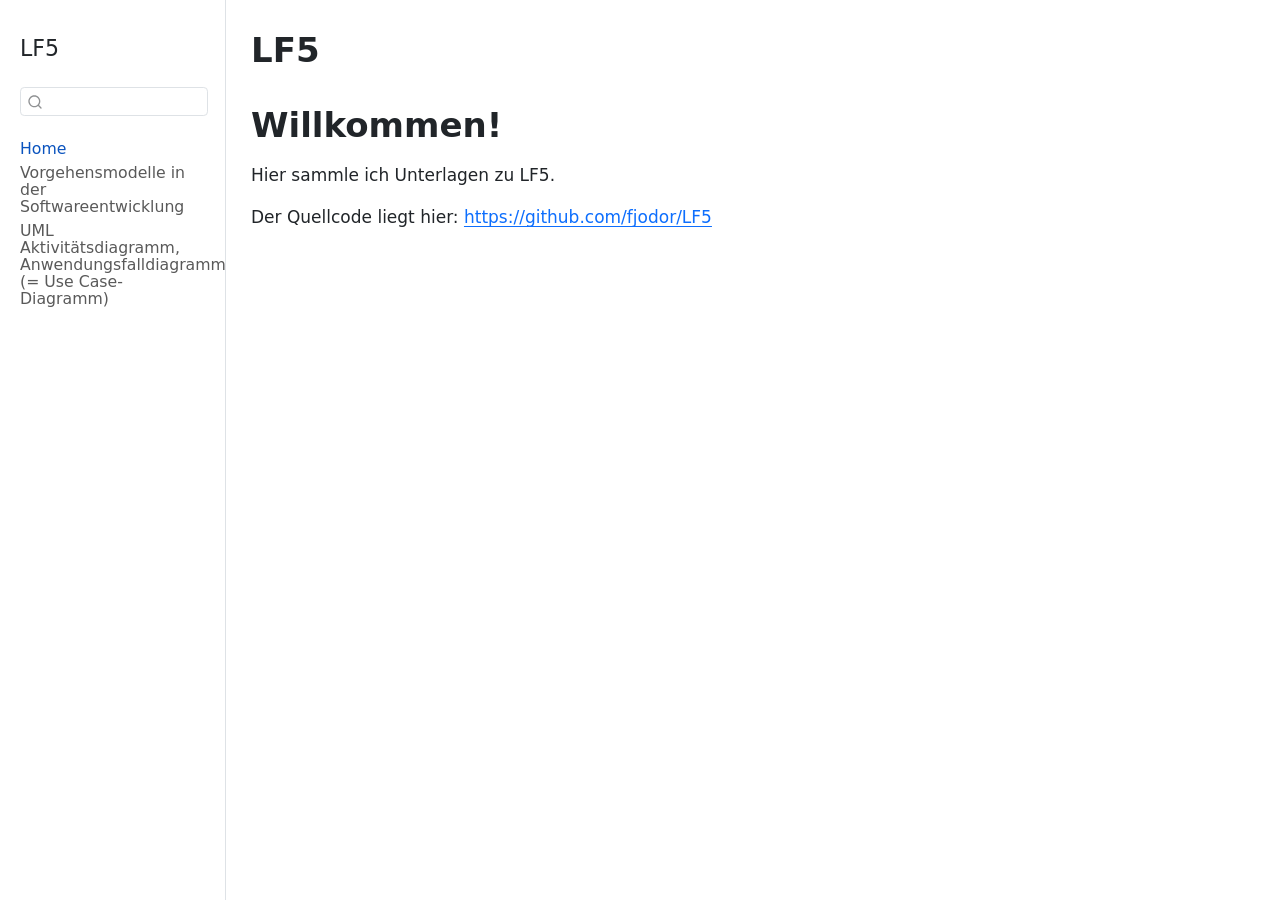
<file: index.html>
<!DOCTYPE html>
<html xmlns="http://www.w3.org/1999/xhtml" lang="en" xml:lang="en"><head>

<meta charset="utf-8">
<meta name="generator" content="quarto-1.7.31">

<meta name="viewport" content="width=device-width, initial-scale=1.0, user-scalable=yes">


<title>LF5</title>
<style>
code{white-space: pre-wrap;}
span.smallcaps{font-variant: small-caps;}
div.columns{display: flex; gap: min(4vw, 1.5em);}
div.column{flex: auto; overflow-x: auto;}
div.hanging-indent{margin-left: 1.5em; text-indent: -1.5em;}
ul.task-list{list-style: none;}
ul.task-list li input[type="checkbox"] {
  width: 0.8em;
  margin: 0 0.8em 0.2em -1em; /* quarto-specific, see https://github.com/quarto-dev/quarto-cli/issues/4556 */ 
  vertical-align: middle;
}
</style>


<script src="site_libs/quarto-nav/quarto-nav.js"></script>
<script src="site_libs/quarto-nav/headroom.min.js"></script>
<script src="site_libs/clipboard/clipboard.min.js"></script>
<script src="site_libs/quarto-search/autocomplete.umd.js"></script>
<script src="site_libs/quarto-search/fuse.min.js"></script>
<script src="site_libs/quarto-search/quarto-search.js"></script>
<meta name="quarto:offset" content="./">
<script src="site_libs/quarto-html/quarto.js" type="module"></script>
<script src="site_libs/quarto-html/tabsets/tabsets.js" type="module"></script>
<script src="site_libs/quarto-html/popper.min.js"></script>
<script src="site_libs/quarto-html/tippy.umd.min.js"></script>
<script src="site_libs/quarto-html/anchor.min.js"></script>
<link href="site_libs/quarto-html/tippy.css" rel="stylesheet">
<link href="site_libs/quarto-html/quarto-syntax-highlighting-e1a5c8363afafaef2c763b6775fbf3ca.css" rel="stylesheet" id="quarto-text-highlighting-styles">
<script src="site_libs/bootstrap/bootstrap.min.js"></script>
<link href="site_libs/bootstrap/bootstrap-icons.css" rel="stylesheet">
<link href="site_libs/bootstrap/bootstrap-db520ea6ce63fd5b8590e847b32fb8e3.min.css" rel="stylesheet" append-hash="true" id="quarto-bootstrap" data-mode="light">
<script id="quarto-search-options" type="application/json">{
  "location": "sidebar",
  "copy-button": false,
  "collapse-after": 3,
  "panel-placement": "start",
  "type": "textbox",
  "limit": 50,
  "keyboard-shortcut": [
    "f",
    "/",
    "s"
  ],
  "show-item-context": false,
  "language": {
    "search-no-results-text": "No results",
    "search-matching-documents-text": "matching documents",
    "search-copy-link-title": "Copy link to search",
    "search-hide-matches-text": "Hide additional matches",
    "search-more-match-text": "more match in this document",
    "search-more-matches-text": "more matches in this document",
    "search-clear-button-title": "Clear",
    "search-text-placeholder": "",
    "search-detached-cancel-button-title": "Cancel",
    "search-submit-button-title": "Submit",
    "search-label": "Search"
  }
}</script>


</head>

<body class="nav-sidebar docked fullcontent quarto-light">

<div id="quarto-search-results"></div>
  <header id="quarto-header" class="headroom fixed-top">
  <nav class="quarto-secondary-nav">
    <div class="container-fluid d-flex">
      <button type="button" class="quarto-btn-toggle btn" data-bs-toggle="collapse" role="button" data-bs-target=".quarto-sidebar-collapse-item" aria-controls="quarto-sidebar" aria-expanded="false" aria-label="Toggle sidebar navigation" onclick="if (window.quartoToggleHeadroom) { window.quartoToggleHeadroom(); }">
        <i class="bi bi-layout-text-sidebar-reverse"></i>
      </button>
        <nav class="quarto-page-breadcrumbs" aria-label="breadcrumb"><ol class="breadcrumb"><li class="breadcrumb-item"><a href="./index.html">Home</a></li></ol></nav>
        <a class="flex-grow-1" role="navigation" data-bs-toggle="collapse" data-bs-target=".quarto-sidebar-collapse-item" aria-controls="quarto-sidebar" aria-expanded="false" aria-label="Toggle sidebar navigation" onclick="if (window.quartoToggleHeadroom) { window.quartoToggleHeadroom(); }">      
        </a>
      <button type="button" class="btn quarto-search-button" aria-label="Search" onclick="window.quartoOpenSearch();">
        <i class="bi bi-search"></i>
      </button>
    </div>
  </nav>
</header>
<!-- content -->
<div id="quarto-content" class="quarto-container page-columns page-rows-contents page-layout-article">
<!-- sidebar -->
  <nav id="quarto-sidebar" class="sidebar collapse collapse-horizontal quarto-sidebar-collapse-item sidebar-navigation docked overflow-auto">
    <div class="pt-lg-2 mt-2 text-left sidebar-header">
    <div class="sidebar-title mb-0 py-0">
      <a href="./">LF5</a> 
    </div>
      </div>
        <div class="mt-2 flex-shrink-0 align-items-center">
        <div class="sidebar-search">
        <div id="quarto-search" class="" title="Search"></div>
        </div>
        </div>
    <div class="sidebar-menu-container"> 
    <ul class="list-unstyled mt-1">
        <li class="sidebar-item">
  <div class="sidebar-item-container"> 
  <a href="./index.html" class="sidebar-item-text sidebar-link active">
 <span class="menu-text">Home</span></a>
  </div>
</li>
        <li class="sidebar-item">
  <div class="sidebar-item-container"> 
  <a href="./Softwareentwicklung_Vorgehensmodelle.html" class="sidebar-item-text sidebar-link">
 <span class="menu-text">Vorgehensmodelle in der Softwareentwicklung</span></a>
  </div>
</li>
        <li class="sidebar-item">
  <div class="sidebar-item-container"> 
  <a href="./UML_Aktivitätsd-Use-Case-D.html" class="sidebar-item-text sidebar-link">
 <span class="menu-text">UML Aktivitätsdiagramm, Anwendungsfalldiagramm (= Use Case-Diagramm)</span></a>
  </div>
</li>
    </ul>
    </div>
</nav>
<div id="quarto-sidebar-glass" class="quarto-sidebar-collapse-item" data-bs-toggle="collapse" data-bs-target=".quarto-sidebar-collapse-item"></div>
<!-- margin-sidebar -->
    
<!-- main -->
<main class="content" id="quarto-document-content">

<header id="title-block-header" class="quarto-title-block default">
<div class="quarto-title">
<h1 class="title">LF5</h1>
</div>



<div class="quarto-title-meta">

    
  
    
  </div>
  


</header>


<section id="willkommen" class="level1">
<h1>Willkommen!</h1>
<p>Hier sammle ich Unterlagen zu LF5.</p>
<p>Der Quellcode liegt hier: <a href="https://github.com/fjodor/LF5" class="uri">https://github.com/fjodor/LF5</a></p>


</section>

</main> <!-- /main -->
<script id="quarto-html-after-body" type="application/javascript">
  window.document.addEventListener("DOMContentLoaded", function (event) {
    const icon = "";
    const anchorJS = new window.AnchorJS();
    anchorJS.options = {
      placement: 'right',
      icon: icon
    };
    anchorJS.add('.anchored');
    const isCodeAnnotation = (el) => {
      for (const clz of el.classList) {
        if (clz.startsWith('code-annotation-')) {                     
          return true;
        }
      }
      return false;
    }
    const onCopySuccess = function(e) {
      // button target
      const button = e.trigger;
      // don't keep focus
      button.blur();
      // flash "checked"
      button.classList.add('code-copy-button-checked');
      var currentTitle = button.getAttribute("title");
      button.setAttribute("title", "Copied!");
      let tooltip;
      if (window.bootstrap) {
        button.setAttribute("data-bs-toggle", "tooltip");
        button.setAttribute("data-bs-placement", "left");
        button.setAttribute("data-bs-title", "Copied!");
        tooltip = new bootstrap.Tooltip(button, 
          { trigger: "manual", 
            customClass: "code-copy-button-tooltip",
            offset: [0, -8]});
        tooltip.show();    
      }
      setTimeout(function() {
        if (tooltip) {
          tooltip.hide();
          button.removeAttribute("data-bs-title");
          button.removeAttribute("data-bs-toggle");
          button.removeAttribute("data-bs-placement");
        }
        button.setAttribute("title", currentTitle);
        button.classList.remove('code-copy-button-checked');
      }, 1000);
      // clear code selection
      e.clearSelection();
    }
    const getTextToCopy = function(trigger) {
        const codeEl = trigger.previousElementSibling.cloneNode(true);
        for (const childEl of codeEl.children) {
          if (isCodeAnnotation(childEl)) {
            childEl.remove();
          }
        }
        return codeEl.innerText;
    }
    const clipboard = new window.ClipboardJS('.code-copy-button:not([data-in-quarto-modal])', {
      text: getTextToCopy
    });
    clipboard.on('success', onCopySuccess);
    if (window.document.getElementById('quarto-embedded-source-code-modal')) {
      const clipboardModal = new window.ClipboardJS('.code-copy-button[data-in-quarto-modal]', {
        text: getTextToCopy,
        container: window.document.getElementById('quarto-embedded-source-code-modal')
      });
      clipboardModal.on('success', onCopySuccess);
    }
      var localhostRegex = new RegExp(/^(?:http|https):\/\/localhost\:?[0-9]*\//);
      var mailtoRegex = new RegExp(/^mailto:/);
        var filterRegex = new RegExp("https:\/\/fjodor\.github\.io\/LF5\/");
      var isInternal = (href) => {
          return filterRegex.test(href) || localhostRegex.test(href) || mailtoRegex.test(href);
      }
      // Inspect non-navigation links and adorn them if external
     var links = window.document.querySelectorAll('a[href]:not(.nav-link):not(.navbar-brand):not(.toc-action):not(.sidebar-link):not(.sidebar-item-toggle):not(.pagination-link):not(.no-external):not([aria-hidden]):not(.dropdown-item):not(.quarto-navigation-tool):not(.about-link)');
      for (var i=0; i<links.length; i++) {
        const link = links[i];
        if (!isInternal(link.href)) {
          // undo the damage that might have been done by quarto-nav.js in the case of
          // links that we want to consider external
          if (link.dataset.originalHref !== undefined) {
            link.href = link.dataset.originalHref;
          }
        }
      }
    function tippyHover(el, contentFn, onTriggerFn, onUntriggerFn) {
      const config = {
        allowHTML: true,
        maxWidth: 500,
        delay: 100,
        arrow: false,
        appendTo: function(el) {
            return el.parentElement;
        },
        interactive: true,
        interactiveBorder: 10,
        theme: 'quarto',
        placement: 'bottom-start',
      };
      if (contentFn) {
        config.content = contentFn;
      }
      if (onTriggerFn) {
        config.onTrigger = onTriggerFn;
      }
      if (onUntriggerFn) {
        config.onUntrigger = onUntriggerFn;
      }
      window.tippy(el, config); 
    }
    const noterefs = window.document.querySelectorAll('a[role="doc-noteref"]');
    for (var i=0; i<noterefs.length; i++) {
      const ref = noterefs[i];
      tippyHover(ref, function() {
        // use id or data attribute instead here
        let href = ref.getAttribute('data-footnote-href') || ref.getAttribute('href');
        try { href = new URL(href).hash; } catch {}
        const id = href.replace(/^#\/?/, "");
        const note = window.document.getElementById(id);
        if (note) {
          return note.innerHTML;
        } else {
          return "";
        }
      });
    }
    const xrefs = window.document.querySelectorAll('a.quarto-xref');
    const processXRef = (id, note) => {
      // Strip column container classes
      const stripColumnClz = (el) => {
        el.classList.remove("page-full", "page-columns");
        if (el.children) {
          for (const child of el.children) {
            stripColumnClz(child);
          }
        }
      }
      stripColumnClz(note)
      if (id === null || id.startsWith('sec-')) {
        // Special case sections, only their first couple elements
        const container = document.createElement("div");
        if (note.children && note.children.length > 2) {
          container.appendChild(note.children[0].cloneNode(true));
          for (let i = 1; i < note.children.length; i++) {
            const child = note.children[i];
            if (child.tagName === "P" && child.innerText === "") {
              continue;
            } else {
              container.appendChild(child.cloneNode(true));
              break;
            }
          }
          if (window.Quarto?.typesetMath) {
            window.Quarto.typesetMath(container);
          }
          return container.innerHTML
        } else {
          if (window.Quarto?.typesetMath) {
            window.Quarto.typesetMath(note);
          }
          return note.innerHTML;
        }
      } else {
        // Remove any anchor links if they are present
        const anchorLink = note.querySelector('a.anchorjs-link');
        if (anchorLink) {
          anchorLink.remove();
        }
        if (window.Quarto?.typesetMath) {
          window.Quarto.typesetMath(note);
        }
        if (note.classList.contains("callout")) {
          return note.outerHTML;
        } else {
          return note.innerHTML;
        }
      }
    }
    for (var i=0; i<xrefs.length; i++) {
      const xref = xrefs[i];
      tippyHover(xref, undefined, function(instance) {
        instance.disable();
        let url = xref.getAttribute('href');
        let hash = undefined; 
        if (url.startsWith('#')) {
          hash = url;
        } else {
          try { hash = new URL(url).hash; } catch {}
        }
        if (hash) {
          const id = hash.replace(/^#\/?/, "");
          const note = window.document.getElementById(id);
          if (note !== null) {
            try {
              const html = processXRef(id, note.cloneNode(true));
              instance.setContent(html);
            } finally {
              instance.enable();
              instance.show();
            }
          } else {
            // See if we can fetch this
            fetch(url.split('#')[0])
            .then(res => res.text())
            .then(html => {
              const parser = new DOMParser();
              const htmlDoc = parser.parseFromString(html, "text/html");
              const note = htmlDoc.getElementById(id);
              if (note !== null) {
                const html = processXRef(id, note);
                instance.setContent(html);
              } 
            }).finally(() => {
              instance.enable();
              instance.show();
            });
          }
        } else {
          // See if we can fetch a full url (with no hash to target)
          // This is a special case and we should probably do some content thinning / targeting
          fetch(url)
          .then(res => res.text())
          .then(html => {
            const parser = new DOMParser();
            const htmlDoc = parser.parseFromString(html, "text/html");
            const note = htmlDoc.querySelector('main.content');
            if (note !== null) {
              // This should only happen for chapter cross references
              // (since there is no id in the URL)
              // remove the first header
              if (note.children.length > 0 && note.children[0].tagName === "HEADER") {
                note.children[0].remove();
              }
              const html = processXRef(null, note);
              instance.setContent(html);
            } 
          }).finally(() => {
            instance.enable();
            instance.show();
          });
        }
      }, function(instance) {
      });
    }
        let selectedAnnoteEl;
        const selectorForAnnotation = ( cell, annotation) => {
          let cellAttr = 'data-code-cell="' + cell + '"';
          let lineAttr = 'data-code-annotation="' +  annotation + '"';
          const selector = 'span[' + cellAttr + '][' + lineAttr + ']';
          return selector;
        }
        const selectCodeLines = (annoteEl) => {
          const doc = window.document;
          const targetCell = annoteEl.getAttribute("data-target-cell");
          const targetAnnotation = annoteEl.getAttribute("data-target-annotation");
          const annoteSpan = window.document.querySelector(selectorForAnnotation(targetCell, targetAnnotation));
          const lines = annoteSpan.getAttribute("data-code-lines").split(",");
          const lineIds = lines.map((line) => {
            return targetCell + "-" + line;
          })
          let top = null;
          let height = null;
          let parent = null;
          if (lineIds.length > 0) {
              //compute the position of the single el (top and bottom and make a div)
              const el = window.document.getElementById(lineIds[0]);
              top = el.offsetTop;
              height = el.offsetHeight;
              parent = el.parentElement.parentElement;
            if (lineIds.length > 1) {
              const lastEl = window.document.getElementById(lineIds[lineIds.length - 1]);
              const bottom = lastEl.offsetTop + lastEl.offsetHeight;
              height = bottom - top;
            }
            if (top !== null && height !== null && parent !== null) {
              // cook up a div (if necessary) and position it 
              let div = window.document.getElementById("code-annotation-line-highlight");
              if (div === null) {
                div = window.document.createElement("div");
                div.setAttribute("id", "code-annotation-line-highlight");
                div.style.position = 'absolute';
                parent.appendChild(div);
              }
              div.style.top = top - 2 + "px";
              div.style.height = height + 4 + "px";
              div.style.left = 0;
              let gutterDiv = window.document.getElementById("code-annotation-line-highlight-gutter");
              if (gutterDiv === null) {
                gutterDiv = window.document.createElement("div");
                gutterDiv.setAttribute("id", "code-annotation-line-highlight-gutter");
                gutterDiv.style.position = 'absolute';
                const codeCell = window.document.getElementById(targetCell);
                const gutter = codeCell.querySelector('.code-annotation-gutter');
                gutter.appendChild(gutterDiv);
              }
              gutterDiv.style.top = top - 2 + "px";
              gutterDiv.style.height = height + 4 + "px";
            }
            selectedAnnoteEl = annoteEl;
          }
        };
        const unselectCodeLines = () => {
          const elementsIds = ["code-annotation-line-highlight", "code-annotation-line-highlight-gutter"];
          elementsIds.forEach((elId) => {
            const div = window.document.getElementById(elId);
            if (div) {
              div.remove();
            }
          });
          selectedAnnoteEl = undefined;
        };
          // Handle positioning of the toggle
      window.addEventListener(
        "resize",
        throttle(() => {
          elRect = undefined;
          if (selectedAnnoteEl) {
            selectCodeLines(selectedAnnoteEl);
          }
        }, 10)
      );
      function throttle(fn, ms) {
      let throttle = false;
      let timer;
        return (...args) => {
          if(!throttle) { // first call gets through
              fn.apply(this, args);
              throttle = true;
          } else { // all the others get throttled
              if(timer) clearTimeout(timer); // cancel #2
              timer = setTimeout(() => {
                fn.apply(this, args);
                timer = throttle = false;
              }, ms);
          }
        };
      }
        // Attach click handler to the DT
        const annoteDls = window.document.querySelectorAll('dt[data-target-cell]');
        for (const annoteDlNode of annoteDls) {
          annoteDlNode.addEventListener('click', (event) => {
            const clickedEl = event.target;
            if (clickedEl !== selectedAnnoteEl) {
              unselectCodeLines();
              const activeEl = window.document.querySelector('dt[data-target-cell].code-annotation-active');
              if (activeEl) {
                activeEl.classList.remove('code-annotation-active');
              }
              selectCodeLines(clickedEl);
              clickedEl.classList.add('code-annotation-active');
            } else {
              // Unselect the line
              unselectCodeLines();
              clickedEl.classList.remove('code-annotation-active');
            }
          });
        }
    const findCites = (el) => {
      const parentEl = el.parentElement;
      if (parentEl) {
        const cites = parentEl.dataset.cites;
        if (cites) {
          return {
            el,
            cites: cites.split(' ')
          };
        } else {
          return findCites(el.parentElement)
        }
      } else {
        return undefined;
      }
    };
    var bibliorefs = window.document.querySelectorAll('a[role="doc-biblioref"]');
    for (var i=0; i<bibliorefs.length; i++) {
      const ref = bibliorefs[i];
      const citeInfo = findCites(ref);
      if (citeInfo) {
        tippyHover(citeInfo.el, function() {
          var popup = window.document.createElement('div');
          citeInfo.cites.forEach(function(cite) {
            var citeDiv = window.document.createElement('div');
            citeDiv.classList.add('hanging-indent');
            citeDiv.classList.add('csl-entry');
            var biblioDiv = window.document.getElementById('ref-' + cite);
            if (biblioDiv) {
              citeDiv.innerHTML = biblioDiv.innerHTML;
            }
            popup.appendChild(citeDiv);
          });
          return popup.innerHTML;
        });
      }
    }
  });
  </script>
</div> <!-- /content -->




</body></html>
</file>
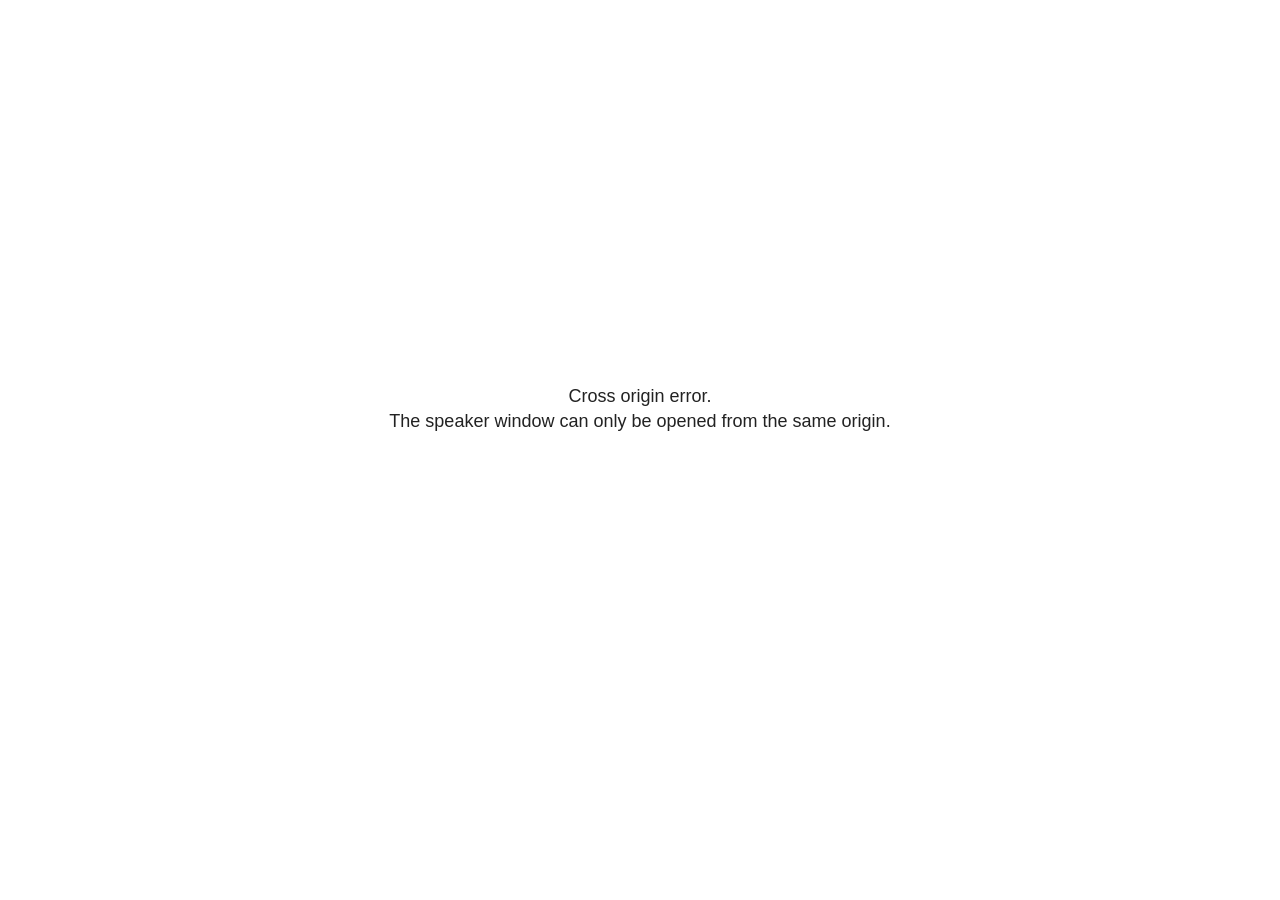
<file: site_libs/revealjs/plugin/notes/speaker-view.html>
<!--
	NOTE: You need to build the notes plugin after making changes to this file.
-->
<html lang="en">
	<head>
		<meta charset="utf-8">

		<title>reveal.js - Speaker View</title>

		<style>
			body {
				font-family: Helvetica;
				font-size: 18px;
			}

			#current-slide,
			#upcoming-slide,
			#speaker-controls {
				padding: 6px;
				box-sizing: border-box;
				-moz-box-sizing: border-box;
			}

			#current-slide iframe,
			#upcoming-slide iframe {
				width: 100%;
				height: 100%;
				border: 1px solid #ddd;
			}

			#current-slide .label,
			#upcoming-slide .label {
				position: absolute;
				top: 10px;
				left: 10px;
				z-index: 2;
			}

			#connection-status {
				position: absolute;
				top: 0;
				left: 0;
				width: 100%;
				height: 100%;
				z-index: 20;
				padding: 30% 20% 20% 20%;
				font-size: 18px;
				color: #222;
				background: #fff;
				text-align: center;
				box-sizing: border-box;
				line-height: 1.4;
			}

			.overlay-element {
				height: 34px;
				line-height: 34px;
				padding: 0 10px;
				text-shadow: none;
				background: rgba( 220, 220, 220, 0.8 );
				color: #222;
				font-size: 14px;
			}

			.overlay-element.interactive:hover {
				background: rgba( 220, 220, 220, 1 );
			}

			#current-slide {
				position: absolute;
				width: 60%;
				height: 100%;
				top: 0;
				left: 0;
				padding-right: 0;
			}

			#upcoming-slide {
				position: absolute;
				width: 40%;
				height: 40%;
				right: 0;
				top: 0;
			}

			/* Speaker controls */
			#speaker-controls {
				position: absolute;
				top: 40%;
				right: 0;
				width: 40%;
				height: 60%;
				overflow: auto;
				font-size: 18px;
			}

				.speaker-controls-time.hidden,
				.speaker-controls-notes.hidden {
					display: none;
				}

				.speaker-controls-time .label,
				.speaker-controls-pace .label,
				.speaker-controls-notes .label {
					text-transform: uppercase;
					font-weight: normal;
					font-size: 0.66em;
					color: #666;
					margin: 0;
				}

				.speaker-controls-time, .speaker-controls-pace {
					border-bottom: 1px solid rgba( 200, 200, 200, 0.5 );
					margin-bottom: 10px;
					padding: 10px 16px;
					padding-bottom: 20px;
					cursor: pointer;
				}

				.speaker-controls-time .reset-button {
					opacity: 0;
					float: right;
					color: #666;
					text-decoration: none;
				}
				.speaker-controls-time:hover .reset-button {
					opacity: 1;
				}

				.speaker-controls-time .timer,
				.speaker-controls-time .clock {
					width: 50%;
				}

				.speaker-controls-time .timer,
				.speaker-controls-time .clock,
				.speaker-controls-time .pacing .hours-value,
				.speaker-controls-time .pacing .minutes-value,
				.speaker-controls-time .pacing .seconds-value {
					font-size: 1.9em;
				}

				.speaker-controls-time .timer {
					float: left;
				}

				.speaker-controls-time .clock {
					float: right;
					text-align: right;
				}

				.speaker-controls-time span.mute {
					opacity: 0.3;
				}

				.speaker-controls-time .pacing-title {
					margin-top: 5px;
				}

				.speaker-controls-time .pacing.ahead {
					color: blue;
				}

				.speaker-controls-time .pacing.on-track {
					color: green;
				}

				.speaker-controls-time .pacing.behind {
					color: red;
				}

				.speaker-controls-notes {
					padding: 10px 16px;
				}

				.speaker-controls-notes .value {
					margin-top: 5px;
					line-height: 1.4;
					font-size: 1.2em;
				}

			/* Layout selector */
			#speaker-layout {
				position: absolute;
				top: 10px;
				right: 10px;
				color: #222;
				z-index: 10;
			}
				#speaker-layout select {
					position: absolute;
					width: 100%;
					height: 100%;
					top: 0;
					left: 0;
					border: 0;
					box-shadow: 0;
					cursor: pointer;
					opacity: 0;

					font-size: 1em;
					background-color: transparent;

					-moz-appearance: none;
					-webkit-appearance: none;
					-webkit-tap-highlight-color: rgba(0, 0, 0, 0);
				}

				#speaker-layout select:focus {
					outline: none;
					box-shadow: none;
				}

			.clear {
				clear: both;
			}

			/* Speaker layout: Wide */
			body[data-speaker-layout="wide"] #current-slide,
			body[data-speaker-layout="wide"] #upcoming-slide {
				width: 50%;
				height: 45%;
				padding: 6px;
			}

			body[data-speaker-layout="wide"] #current-slide {
				top: 0;
				left: 0;
			}

			body[data-speaker-layout="wide"] #upcoming-slide {
				top: 0;
				left: 50%;
			}

			body[data-speaker-layout="wide"] #speaker-controls {
				top: 45%;
				left: 0;
				width: 100%;
				height: 50%;
				font-size: 1.25em;
			}

			/* Speaker layout: Tall */
			body[data-speaker-layout="tall"] #current-slide,
			body[data-speaker-layout="tall"] #upcoming-slide {
				width: 45%;
				height: 50%;
				padding: 6px;
			}

			body[data-speaker-layout="tall"] #current-slide {
				top: 0;
				left: 0;
			}

			body[data-speaker-layout="tall"] #upcoming-slide {
				top: 50%;
				left: 0;
			}

			body[data-speaker-layout="tall"] #speaker-controls {
				padding-top: 40px;
				top: 0;
				left: 45%;
				width: 55%;
				height: 100%;
				font-size: 1.25em;
			}

			/* Speaker layout: Notes only */
			body[data-speaker-layout="notes-only"] #current-slide,
			body[data-speaker-layout="notes-only"] #upcoming-slide {
				display: none;
			}

			body[data-speaker-layout="notes-only"] #speaker-controls {
				padding-top: 40px;
				top: 0;
				left: 0;
				width: 100%;
				height: 100%;
				font-size: 1.25em;
			}

			@media screen and (max-width: 1080px) {
				body[data-speaker-layout="default"] #speaker-controls {
					font-size: 16px;
				}
			}

			@media screen and (max-width: 900px) {
				body[data-speaker-layout="default"] #speaker-controls {
					font-size: 14px;
				}
			}

			@media screen and (max-width: 800px) {
				body[data-speaker-layout="default"] #speaker-controls {
					font-size: 12px;
				}
			}

		</style>
	</head>

	<body>

		<div id="connection-status">Loading speaker view...</div>

		<div id="current-slide"></div>
		<div id="upcoming-slide"><span class="overlay-element label">Upcoming</span></div>
		<div id="speaker-controls">
			<div class="speaker-controls-time">
				<h4 class="label">Time <span class="reset-button">Click to Reset</span></h4>
				<div class="clock">
					<span class="clock-value">0:00 AM</span>
				</div>
				<div class="timer">
					<span class="hours-value">00</span><span class="minutes-value">:00</span><span class="seconds-value">:00</span>
				</div>
				<div class="clear"></div>

				<h4 class="label pacing-title" style="display: none">Pacing – Time to finish current slide</h4>
				<div class="pacing" style="display: none">
					<span class="hours-value">00</span><span class="minutes-value">:00</span><span class="seconds-value">:00</span>
				</div>
			</div>

			<div class="speaker-controls-notes hidden">
				<h4 class="label">Notes</h4>
				<div class="value"></div>
			</div>
		</div>
		<div id="speaker-layout" class="overlay-element interactive">
			<span class="speaker-layout-label"></span>
			<select class="speaker-layout-dropdown"></select>
		</div>

		<script>

			(function() {

				var notes,
					notesValue,
					currentState,
					currentSlide,
					upcomingSlide,
					layoutLabel,
					layoutDropdown,
					pendingCalls = {},
					lastRevealApiCallId = 0,
					connected = false

				var connectionStatus = document.querySelector( '#connection-status' );

				var SPEAKER_LAYOUTS = {
					'default': 'Default',
					'wide': 'Wide',
					'tall': 'Tall',
					'notes-only': 'Notes only'
				};

				setupLayout();

				let openerOrigin;

				try {
					openerOrigin = window.opener.location.origin;
				}
				catch ( error ) { console.warn( error ) }

				// In order to prevent XSS, the speaker view will only run if its
				// opener has the same origin as itself
				if( window.location.origin !== openerOrigin ) {
					connectionStatus.innerHTML = 'Cross origin error.<br>The speaker window can only be opened from the same origin.';
					return;
				}

				var connectionTimeout = setTimeout( function() {
					connectionStatus.innerHTML = 'Error connecting to main window.<br>Please try closing and reopening the speaker view.';
				}, 5000 );

				window.addEventListener( 'message', function( event ) {

					// Validate the origin of all messages to avoid parsing messages
					// that aren't meant for us. Ignore when running off file:// so
					// that the speaker view continues to work without a web server.
					if( window.location.origin !== event.origin && window.location.origin !== 'file://' ) {
						return
					}

					clearTimeout( connectionTimeout );
					connectionStatus.style.display = 'none';

					var data = JSON.parse( event.data );

					// The overview mode is only useful to the reveal.js instance
					// where navigation occurs so we don't sync it
					if( data.state ) delete data.state.overview;

					// Messages sent by the notes plugin inside of the main window
					if( data && data.namespace === 'reveal-notes' ) {
						if( data.type === 'connect' ) {
							handleConnectMessage( data );
						}
						else if( data.type === 'state' ) {
							handleStateMessage( data );
						}
						else if( data.type === 'return' ) {
							pendingCalls[data.callId](data.result);
							delete pendingCalls[data.callId];
						}
					}
					// Messages sent by the reveal.js inside of the current slide preview
					else if( data && data.namespace === 'reveal' ) {
						if( /ready/.test( data.eventName ) ) {
							// Send a message back to notify that the handshake is complete
							window.opener.postMessage( JSON.stringify({ namespace: 'reveal-notes', type: 'connected'} ), '*' );
						}
						else if( /slidechanged|fragmentshown|fragmenthidden|paused|resumed/.test( data.eventName ) && currentState !== JSON.stringify( data.state ) ) {

							dispatchStateToMainWindow( data.state );

						}
					}

				} );

				/**
				 * Updates the presentation in the main window to match the state
				 * of the presentation in the notes window.
				 */
				const dispatchStateToMainWindow = debounce(( state ) => {
					window.opener.postMessage( JSON.stringify({ method: 'setState', args: [ state ]} ), '*' );
				}, 500);

				/**
				 * Asynchronously calls the Reveal.js API of the main frame.
				 */
				function callRevealApi( methodName, methodArguments, callback ) {

					var callId = ++lastRevealApiCallId;
					pendingCalls[callId] = callback;
					window.opener.postMessage( JSON.stringify( {
						namespace: 'reveal-notes',
						type: 'call',
						callId: callId,
						methodName: methodName,
						arguments: methodArguments
					} ), '*' );

				}

				/**
				 * Called when the main window is trying to establish a
				 * connection.
				 */
				function handleConnectMessage( data ) {

					if( connected === false ) {
						connected = true;

						setupIframes( data );
						setupKeyboard();
						setupNotes();
						setupTimer();
						setupHeartbeat();
					}

				}

				/**
				 * Called when the main window sends an updated state.
				 */
				function handleStateMessage( data ) {

					// Store the most recently set state to avoid circular loops
					// applying the same state
					currentState = JSON.stringify( data.state );

					// No need for updating the notes in case of fragment changes
					if ( data.notes ) {
						notes.classList.remove( 'hidden' );
						notesValue.style.whiteSpace = data.whitespace;
						if( data.markdown ) {
							notesValue.innerHTML = marked( data.notes );
						}
						else {
							notesValue.innerHTML = data.notes;
						}
					}
					else {
						notes.classList.add( 'hidden' );
					}

					// Update the note slides
					currentSlide.contentWindow.postMessage( JSON.stringify({ method: 'setState', args: [ data.state ] }), '*' );
					upcomingSlide.contentWindow.postMessage( JSON.stringify({ method: 'setState', args: [ data.state ] }), '*' );
					upcomingSlide.contentWindow.postMessage( JSON.stringify({ method: 'next' }), '*' );

				}

				// Limit to max one state update per X ms
				handleStateMessage = debounce( handleStateMessage, 200 );

				/**
				 * Forward keyboard events to the current slide window.
				 * This enables keyboard events to work even if focus
				 * isn't set on the current slide iframe.
				 *
				 * Block F5 default handling, it reloads and disconnects
				 * the speaker notes window.
				 */
				function setupKeyboard() {

					document.addEventListener( 'keydown', function( event ) {
						if( event.keyCode === 116 || ( event.metaKey && event.keyCode === 82 ) ) {
							event.preventDefault();
							return false;
						}
						currentSlide.contentWindow.postMessage( JSON.stringify({ method: 'triggerKey', args: [ event.keyCode ] }), '*' );
					} );

				}

				/**
				 * Creates the preview iframes.
				 */
				function setupIframes( data ) {

					var params = [
						'receiver',
						'progress=false',
						'history=false',
						'transition=none',
						'autoSlide=0',
						'backgroundTransition=none'
					].join( '&' );

					var urlSeparator = /\?/.test(data.url) ? '&' : '?';
					var hash = '#/' + data.state.indexh + '/' + data.state.indexv;
					var currentURL = data.url + urlSeparator + params + '&scrollActivationWidth=false&postMessageEvents=true' + hash;
					var upcomingURL = data.url + urlSeparator + params + '&scrollActivationWidth=false&controls=false' + hash;

					currentSlide = document.createElement( 'iframe' );
					currentSlide.setAttribute( 'width', 1280 );
					currentSlide.setAttribute( 'height', 1024 );
					currentSlide.setAttribute( 'src', currentURL );
					document.querySelector( '#current-slide' ).appendChild( currentSlide );

					upcomingSlide = document.createElement( 'iframe' );
					upcomingSlide.setAttribute( 'width', 640 );
					upcomingSlide.setAttribute( 'height', 512 );
					upcomingSlide.setAttribute( 'src', upcomingURL );
					document.querySelector( '#upcoming-slide' ).appendChild( upcomingSlide );

				}

				/**
				 * Setup the notes UI.
				 */
				function setupNotes() {

					notes = document.querySelector( '.speaker-controls-notes' );
					notesValue = document.querySelector( '.speaker-controls-notes .value' );

				}

				/**
				 * We send out a heartbeat at all times to ensure we can
				 * reconnect with the main presentation window after reloads.
				 */
				function setupHeartbeat() {

					setInterval( () => {
						window.opener.postMessage( JSON.stringify({ namespace: 'reveal-notes', type: 'heartbeat'} ), '*' );
					}, 1000 );

				}

				function getTimings( callback ) {

					callRevealApi( 'getSlidesAttributes', [], function ( slideAttributes ) {
						callRevealApi( 'getConfig', [], function ( config ) {
							var totalTime = config.totalTime;
							var minTimePerSlide = config.minimumTimePerSlide || 0;
							var defaultTiming = config.defaultTiming;
							if ((defaultTiming == null) && (totalTime == null)) {
								callback(null);
								return;
							}
							// Setting totalTime overrides defaultTiming
							if (totalTime) {
								defaultTiming = 0;
							}
							var timings = [];
							for ( var i in slideAttributes ) {
								var slide = slideAttributes[ i ];
								var timing = defaultTiming;
								if( slide.hasOwnProperty( 'data-timing' )) {
									var t = slide[ 'data-timing' ];
									timing = parseInt(t);
									if( isNaN(timing) ) {
										console.warn("Could not parse timing '" + t + "' of slide " + i + "; using default of " + defaultTiming);
										timing = defaultTiming;
									}
								}
								timings.push(timing);
							}
							if ( totalTime ) {
								// After we've allocated time to individual slides, we summarize it and
								// subtract it from the total time
								var remainingTime = totalTime - timings.reduce( function(a, b) { return a + b; }, 0 );
								// The remaining time is divided by the number of slides that have 0 seconds
								// allocated at the moment, giving the average time-per-slide on the remaining slides
								var remainingSlides = (timings.filter( function(x) { return x == 0 }) ).length
								var timePerSlide = Math.round( remainingTime / remainingSlides, 0 )
								// And now we replace every zero-value timing with that average
								timings = timings.map( function(x) { return (x==0 ? timePerSlide : x) } );
							}
							var slidesUnderMinimum = timings.filter( function(x) { return (x < minTimePerSlide) } ).length
							if ( slidesUnderMinimum ) {
								message = "The pacing time for " + slidesUnderMinimum + " slide(s) is under the configured minimum of " + minTimePerSlide + " seconds. Check the data-timing attribute on individual slides, or consider increasing the totalTime or minimumTimePerSlide configuration options (or removing some slides).";
								alert(message);
							}
							callback( timings );
						} );
					} );

				}

				/**
				 * Return the number of seconds allocated for presenting
				 * all slides up to and including this one.
				 */
				function getTimeAllocated( timings, callback ) {

					callRevealApi( 'getSlidePastCount', [], function ( currentSlide ) {
						var allocated = 0;
						for (var i in timings.slice(0, currentSlide + 1)) {
							allocated += timings[i];
						}
						callback( allocated );
					} );

				}

				/**
				 * Create the timer and clock and start updating them
				 * at an interval.
				 */
				function setupTimer() {

					var start = new Date(),
					timeEl = document.querySelector( '.speaker-controls-time' ),
					clockEl = timeEl.querySelector( '.clock-value' ),
					hoursEl = timeEl.querySelector( '.hours-value' ),
					minutesEl = timeEl.querySelector( '.minutes-value' ),
					secondsEl = timeEl.querySelector( '.seconds-value' ),
					pacingTitleEl = timeEl.querySelector( '.pacing-title' ),
					pacingEl = timeEl.querySelector( '.pacing' ),
					pacingHoursEl = pacingEl.querySelector( '.hours-value' ),
					pacingMinutesEl = pacingEl.querySelector( '.minutes-value' ),
					pacingSecondsEl = pacingEl.querySelector( '.seconds-value' );

					var timings = null;
					getTimings( function ( _timings ) {

						timings = _timings;
						if (_timings !== null) {
							pacingTitleEl.style.removeProperty('display');
							pacingEl.style.removeProperty('display');
						}

						// Update once directly
						_updateTimer();

						// Then update every second
						setInterval( _updateTimer, 1000 );

					} );


					function _resetTimer() {

						if (timings == null) {
							start = new Date();
							_updateTimer();
						}
						else {
							// Reset timer to beginning of current slide
							getTimeAllocated( timings, function ( slideEndTimingSeconds ) {
								var slideEndTiming = slideEndTimingSeconds * 1000;
								callRevealApi( 'getSlidePastCount', [], function ( currentSlide ) {
									var currentSlideTiming = timings[currentSlide] * 1000;
									var previousSlidesTiming = slideEndTiming - currentSlideTiming;
									var now = new Date();
									start = new Date(now.getTime() - previousSlidesTiming);
									_updateTimer();
								} );
							} );
						}

					}

					timeEl.addEventListener( 'click', function() {
						_resetTimer();
						return false;
					} );

					function _displayTime( hrEl, minEl, secEl, time) {

						var sign = Math.sign(time) == -1 ? "-" : "";
						time = Math.abs(Math.round(time / 1000));
						var seconds = time % 60;
						var minutes = Math.floor( time / 60 ) % 60 ;
						var hours = Math.floor( time / ( 60 * 60 )) ;
						hrEl.innerHTML = sign + zeroPadInteger( hours );
						if (hours == 0) {
							hrEl.classList.add( 'mute' );
						}
						else {
							hrEl.classList.remove( 'mute' );
						}
						minEl.innerHTML = ':' + zeroPadInteger( minutes );
						if (hours == 0 && minutes == 0) {
							minEl.classList.add( 'mute' );
						}
						else {
							minEl.classList.remove( 'mute' );
						}
						secEl.innerHTML = ':' + zeroPadInteger( seconds );
					}

					function _updateTimer() {

						var diff, hours, minutes, seconds,
						now = new Date();

						diff = now.getTime() - start.getTime();

						clockEl.innerHTML = now.toLocaleTimeString( 'en-US', { hour12: true, hour: '2-digit', minute:'2-digit' } );
						_displayTime( hoursEl, minutesEl, secondsEl, diff );
						if (timings !== null) {
							_updatePacing(diff);
						}

					}

					function _updatePacing(diff) {

						getTimeAllocated( timings, function ( slideEndTimingSeconds ) {
							var slideEndTiming = slideEndTimingSeconds * 1000;

							callRevealApi( 'getSlidePastCount', [], function ( currentSlide ) {
								var currentSlideTiming = timings[currentSlide] * 1000;
								var timeLeftCurrentSlide = slideEndTiming - diff;
								if (timeLeftCurrentSlide < 0) {
									pacingEl.className = 'pacing behind';
								}
								else if (timeLeftCurrentSlide < currentSlideTiming) {
									pacingEl.className = 'pacing on-track';
								}
								else {
									pacingEl.className = 'pacing ahead';
								}
								_displayTime( pacingHoursEl, pacingMinutesEl, pacingSecondsEl, timeLeftCurrentSlide );
							} );
						} );
					}

				}

				/**
				 * Sets up the speaker view layout and layout selector.
				 */
				function setupLayout() {

					layoutDropdown = document.querySelector( '.speaker-layout-dropdown' );
					layoutLabel = document.querySelector( '.speaker-layout-label' );

					// Render the list of available layouts
					for( var id in SPEAKER_LAYOUTS ) {
						var option = document.createElement( 'option' );
						option.setAttribute( 'value', id );
						option.textContent = SPEAKER_LAYOUTS[ id ];
						layoutDropdown.appendChild( option );
					}

					// Monitor the dropdown for changes
					layoutDropdown.addEventListener( 'change', function( event ) {

						setLayout( layoutDropdown.value );

					}, false );

					// Restore any currently persisted layout
					setLayout( getLayout() );

				}

				/**
				 * Sets a new speaker view layout. The layout is persisted
				 * in local storage.
				 */
				function setLayout( value ) {

					var title = SPEAKER_LAYOUTS[ value ];

					layoutLabel.innerHTML = 'Layout' + ( title ? ( ': ' + title ) : '' );
					layoutDropdown.value = value;

					document.body.setAttribute( 'data-speaker-layout', value );

					// Persist locally
					if( supportsLocalStorage() ) {
						window.localStorage.setItem( 'reveal-speaker-layout', value );
					}

				}

				/**
				 * Returns the ID of the most recently set speaker layout
				 * or our default layout if none has been set.
				 */
				function getLayout() {

					if( supportsLocalStorage() ) {
						var layout = window.localStorage.getItem( 'reveal-speaker-layout' );
						if( layout ) {
							return layout;
						}
					}

					// Default to the first record in the layouts hash
					for( var id in SPEAKER_LAYOUTS ) {
						return id;
					}

				}

				function supportsLocalStorage() {

					try {
						localStorage.setItem('test', 'test');
						localStorage.removeItem('test');
						return true;
					}
					catch( e ) {
						return false;
					}

				}

				function zeroPadInteger( num ) {

					var str = '00' + parseInt( num );
					return str.substring( str.length - 2 );

				}

				/**
				 * Limits the frequency at which a function can be called.
				 */
				function debounce( fn, ms ) {

					var lastTime = 0,
						timeout;

					return function() {

						var args = arguments;
						var context = this;

						clearTimeout( timeout );

						var timeSinceLastCall = Date.now() - lastTime;
						if( timeSinceLastCall > ms ) {
							fn.apply( context, args );
							lastTime = Date.now();
						}
						else {
							timeout = setTimeout( function() {
								fn.apply( context, args );
								lastTime = Date.now();
							}, ms - timeSinceLastCall );
						}

					}

				}

			})();

		</script>
	</body>
</html>
</file>
<file: site_libs/quarto-html/tippy.css>
.tippy-box[data-animation=fade][data-state=hidden]{opacity:0}[data-tippy-root]{max-width:calc(100vw - 10px)}.tippy-box{position:relative;background-color:#333;color:#fff;border-radius:4px;font-size:14px;line-height:1.4;white-space:normal;outline:0;transition-property:transform,visibility,opacity}.tippy-box[data-placement^=top]>.tippy-arrow{bottom:0}.tippy-box[data-placement^=top]>.tippy-arrow:before{bottom:-7px;left:0;border-width:8px 8px 0;border-top-color:initial;transform-origin:center top}.tippy-box[data-placement^=bottom]>.tippy-arrow{top:0}.tippy-box[data-placement^=bottom]>.tippy-arrow:before{top:-7px;left:0;border-width:0 8px 8px;border-bottom-color:initial;transform-origin:center bottom}.tippy-box[data-placement^=left]>.tippy-arrow{right:0}.tippy-box[data-placement^=left]>.tippy-arrow:before{border-width:8px 0 8px 8px;border-left-color:initial;right:-7px;transform-origin:center left}.tippy-box[data-placement^=right]>.tippy-arrow{left:0}.tippy-box[data-placement^=right]>.tippy-arrow:before{left:-7px;border-width:8px 8px 8px 0;border-right-color:initial;transform-origin:center right}.tippy-box[data-inertia][data-state=visible]{transition-timing-function:cubic-bezier(.54,1.5,.38,1.11)}.tippy-arrow{width:16px;height:16px;color:#333}.tippy-arrow:before{content:"";position:absolute;border-color:transparent;border-style:solid}.tippy-content{position:relative;padding:5px 9px;z-index:1}
</file>
<file: site_libs/quarto-html/quarto-syntax-highlighting-e1a5c8363afafaef2c763b6775fbf3ca.css>
/* quarto syntax highlight colors */
:root {
  --quarto-hl-ot-color: #003B4F;
  --quarto-hl-at-color: #657422;
  --quarto-hl-ss-color: #20794D;
  --quarto-hl-an-color: #5E5E5E;
  --quarto-hl-fu-color: #4758AB;
  --quarto-hl-st-color: #20794D;
  --quarto-hl-cf-color: #003B4F;
  --quarto-hl-op-color: #5E5E5E;
  --quarto-hl-er-color: #AD0000;
  --quarto-hl-bn-color: #AD0000;
  --quarto-hl-al-color: #AD0000;
  --quarto-hl-va-color: #111111;
  --quarto-hl-bu-color: inherit;
  --quarto-hl-ex-color: inherit;
  --quarto-hl-pp-color: #AD0000;
  --quarto-hl-in-color: #5E5E5E;
  --quarto-hl-vs-color: #20794D;
  --quarto-hl-wa-color: #5E5E5E;
  --quarto-hl-do-color: #5E5E5E;
  --quarto-hl-im-color: #00769E;
  --quarto-hl-ch-color: #20794D;
  --quarto-hl-dt-color: #AD0000;
  --quarto-hl-fl-color: #AD0000;
  --quarto-hl-co-color: #5E5E5E;
  --quarto-hl-cv-color: #5E5E5E;
  --quarto-hl-cn-color: #8f5902;
  --quarto-hl-sc-color: #5E5E5E;
  --quarto-hl-dv-color: #AD0000;
  --quarto-hl-kw-color: #003B4F;
}

/* other quarto variables */
:root {
  --quarto-font-monospace: SFMono-Regular, Menlo, Monaco, Consolas, "Liberation Mono", "Courier New", monospace;
}

/* syntax highlight based on Pandoc's rules */
pre > code.sourceCode > span {
  color: #003B4F;
}

code.sourceCode > span {
  color: #003B4F;
}

div.sourceCode,
div.sourceCode pre.sourceCode {
  color: #003B4F;
}

/* Normal */
code span {
  color: #003B4F;
}

/* Alert */
code span.al {
  color: #AD0000;
  font-style: inherit;
}

/* Annotation */
code span.an {
  color: #5E5E5E;
  font-style: inherit;
}

/* Attribute */
code span.at {
  color: #657422;
  font-style: inherit;
}

/* BaseN */
code span.bn {
  color: #AD0000;
  font-style: inherit;
}

/* BuiltIn */
code span.bu {
  font-style: inherit;
}

/* ControlFlow */
code span.cf {
  color: #003B4F;
  font-weight: bold;
  font-style: inherit;
}

/* Char */
code span.ch {
  color: #20794D;
  font-style: inherit;
}

/* Constant */
code span.cn {
  color: #8f5902;
  font-style: inherit;
}

/* Comment */
code span.co {
  color: #5E5E5E;
  font-style: inherit;
}

/* CommentVar */
code span.cv {
  color: #5E5E5E;
  font-style: italic;
}

/* Documentation */
code span.do {
  color: #5E5E5E;
  font-style: italic;
}

/* DataType */
code span.dt {
  color: #AD0000;
  font-style: inherit;
}

/* DecVal */
code span.dv {
  color: #AD0000;
  font-style: inherit;
}

/* Error */
code span.er {
  color: #AD0000;
  font-style: inherit;
}

/* Extension */
code span.ex {
  font-style: inherit;
}

/* Float */
code span.fl {
  color: #AD0000;
  font-style: inherit;
}

/* Function */
code span.fu {
  color: #4758AB;
  font-style: inherit;
}

/* Import */
code span.im {
  color: #00769E;
  font-style: inherit;
}

/* Information */
code span.in {
  color: #5E5E5E;
  font-style: inherit;
}

/* Keyword */
code span.kw {
  color: #003B4F;
  font-weight: bold;
  font-style: inherit;
}

/* Operator */
code span.op {
  color: #5E5E5E;
  font-style: inherit;
}

/* Other */
code span.ot {
  color: #003B4F;
  font-style: inherit;
}

/* Preprocessor */
code span.pp {
  color: #AD0000;
  font-style: inherit;
}

/* SpecialChar */
code span.sc {
  color: #5E5E5E;
  font-style: inherit;
}

/* SpecialString */
code span.ss {
  color: #20794D;
  font-style: inherit;
}

/* String */
code span.st {
  color: #20794D;
  font-style: inherit;
}

/* Variable */
code span.va {
  color: #111111;
  font-style: inherit;
}

/* VerbatimString */
code span.vs {
  color: #20794D;
  font-style: inherit;
}

/* Warning */
code span.wa {
  color: #5E5E5E;
  font-style: italic;
}

.prevent-inlining {
  content: "</";
}

/*# sourceMappingURL=c735b2cac6c846c1abc72f5ce1520814.css.map */
</file>
